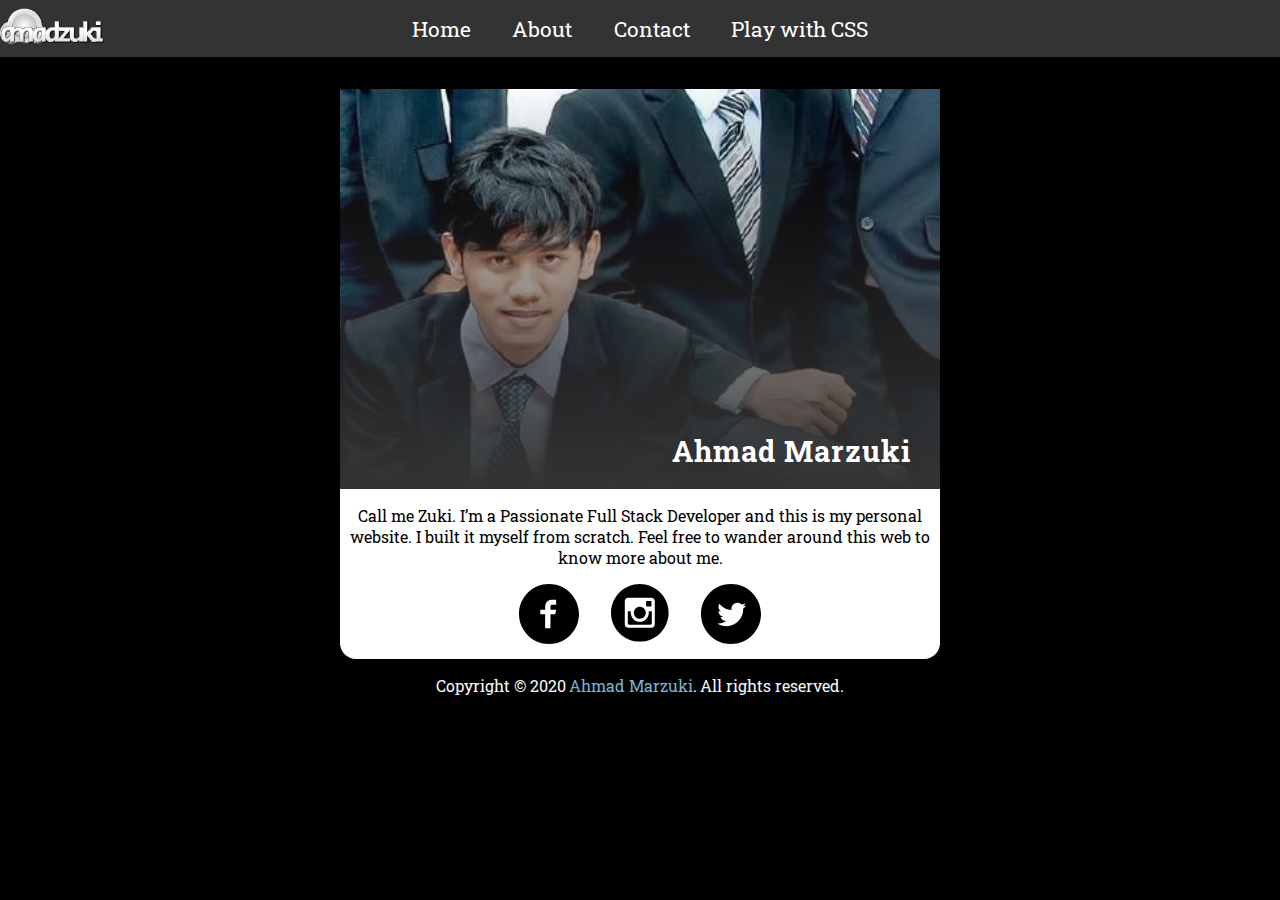
<file: index.html>
<!DOCTYPE html>
<html lang="en">
  <head>
    <meta charset="UTF-8" />
    <meta name="viewport" content="width=device-width, initial-scale=1.0" />
    <meta http-equiv="X-UA-Compatible" content="ie=edge" />
    <title>Ahmad Marzuki</title>
    <link
      href="https://fonts.googleapis.com/css?family=Roboto+Slab:400,700&display=swap"
      rel="stylesheet"
    />
    <link rel="stylesheet" href="index.css" />
    <link
      rel="shortcut icon"
      type="image/x-icon"
      href="images/logo-amadzuki.svg"
    />
  </head>

  <body>
    <!-- Navigation -->
    <nav class="navigation">
      <a href="index.html">Home</a>
      <a href="about/index.html">About</a>
      <a href="contact/index.html">Contact</a>
      <div class="dropdown">
        <a href="index.html">Play with CSS</a>
        <div class="sub-navigation">
          <ul>
            <li>
              <a href="tryframeworks/bootstrap/index.html">Bootstrap</a>
            </li>
            <li>Material</li>
            <li>Zurb</li>
            <li>Semantic UI</li>
            <li>Bulma</li>
            <li>Pure UI</li>
            <li>Tailwind</li>
          </ul>
        </div>
      </div>
    </nav>

    <main>
      <section class="card">
        <div class="photo">
          <h1>Ahmad Marzuki</h1>
        </div>
        <div class="intro">
          <p>
            Call me Zuki. I’m a Passionate Full Stack Developer and this is my
            personal website. I built it myself from scratch. Feel free to
            wander around this web to know more about me.
          </p>
        </div>
        <div class="social-media">
          <a href="https://web.facebook.com/amadzuki7" target="_blank">
            <img src="images/facebook.svg" alt="facebook" />
          </a>
          <a href="https://www.instagram.com/amadzuki" target="_blank">
            <img src="images/instagram.svg" alt="instagram" />
          </a>
          <a href="https://twitter.com/amadzuki" target="_blank">
            <img src="images/twitter.svg" alt="twitter" />
          </a>
        </div>
      </section>
    </main>

    <!-- Footer, Credits, and Copyright -->
    <footer class="footer">
      <p>
        <span>Copyright &copy; 2020</span>
        <a href="https://github.com/amadzuki">Ahmad Marzuki</a>.
        <span>All rights reserved.</span>
      </p>
    </footer>
  </body>
</html>
</file>
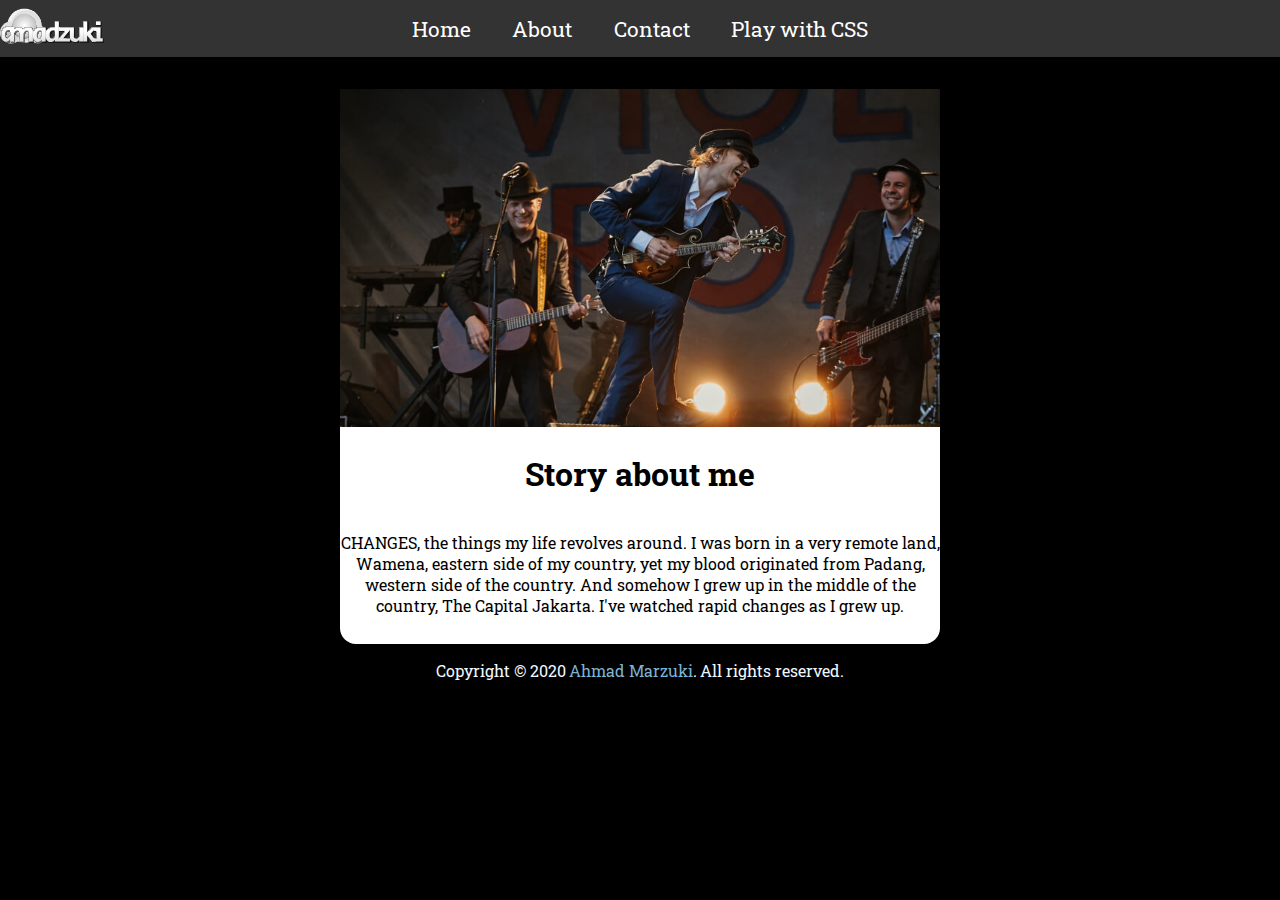
<file: about/index.html>
<!DOCTYPE html>
<html lang="en">
  <head>
    <meta charset="UTF-8" />
    <meta name="viewport" content="width=device-width, initial-scale=1.0" />
    <meta http-equiv="X-UA-Compatible" content="ie=edge" />
    <title>About me - Ahmad Marzuki</title>
    <link
      href="https://fonts.googleapis.com/css?family=Roboto+Slab:400,700&display=swap"
      rel="stylesheet"
    />
    <link rel="stylesheet" href="../index.css" />
  </head>

  <body>
    <!-- Navigation -->
    <nav class="navigation">
      <a href="../index.html">Home</a>
      <a href="../about/index.html">About</a>
      <a href="../contact/index.html">Contact</a>
      <a href="#CSS" class="dropdown">
        <div>Play with CSS</div>
        <div class="sub-navigation">
          <ul>
            <li>Bootstrap</li>
            <li>Material</li>
            <li>Zurb</li>
            <li>Semantic UI</li>
            <li>Bulma</li>
            <li>Pure UI</li>
            <li>Tailwind</li>
          </ul>
        </div>
      </a>
    </nav>

    <!-- Main Content -->
    <main>
      <section class="card">
        <div class="card-image">
          <img src="../images/about-me.jpg" alt="about-me" />
        </div>
        <div class="intro">
          <h1>Story about me</h1>
          <p>
            CHANGES, the things my life revolves around. I was born in a very
            remote land, Wamena, eastern side of my country, yet my blood
            originated from Padang, western side of the country. And somehow I
            grew up in the middle of the country, The Capital Jakarta. I've
            watched rapid changes as I grew up.
          </p>
        </div>
      </section>
    </main>

    <!-- Footer, Credits, and Copyright -->
    <footer class="footer">
      <p>
        <span>Copyright &copy; 2020</span>
        <a href="https://github.com/amadzuki">Ahmad Marzuki</a>.
        <span>All rights reserved.</span>
      </p>
    </footer>
  </body>
</html>
</file>
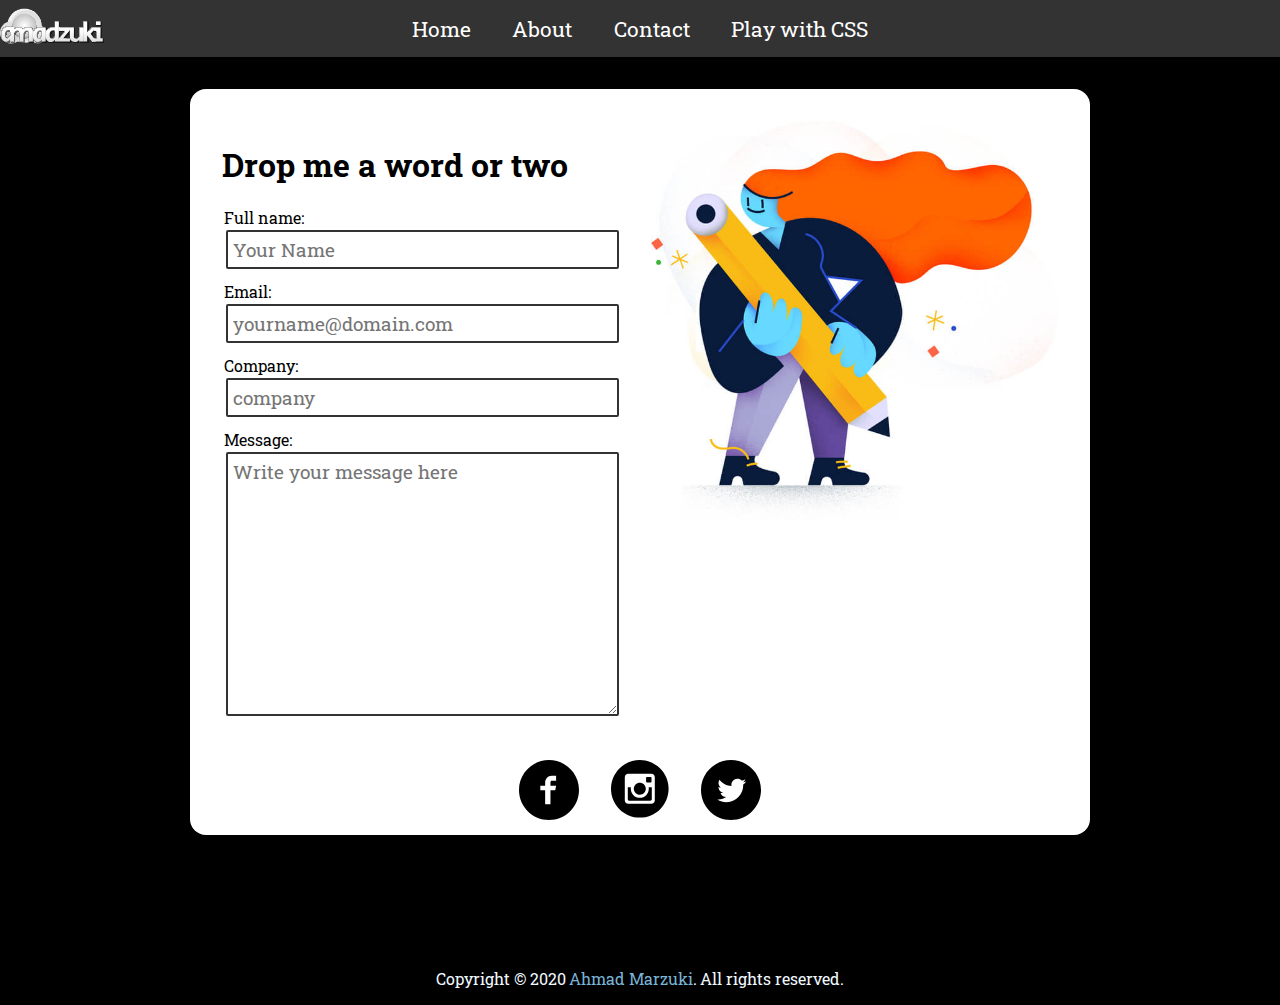
<file: contact/index.html>
<!DOCTYPE html>
<html lang="en">
  <head>
    <meta charset="UTF-8" />
    <meta name="viewport" content="width=device-width, initial-scale=1.0" />
    <meta http-equiv="X-UA-Compatible" content="ie=edge" />
    <title>Contact me - Ahmad Marzuki</title>
    <link
      href="https://fonts.googleapis.com/css?family=Roboto+Slab:400,700&display=swap"
      rel="stylesheet"
    />
    <link rel="stylesheet" href="../index.css" />
  </head>

  <body>
    <!-- Navigation -->
    <nav class="navigation">
      <a href="../index.html">Home</a>
      <a href="../about/index.html">About</a>
      <a href="../contact/index.html">Contact</a>
      <a href="#CSS" class="dropdown">
        <div>Play with CSS</div>
        <div class="sub-navigation">
          <ul>
            <li>Bootstrap</li>
            <li>Material</li>
            <li>Zurb</li>
            <li>Semantic UI</li>
            <li>Bulma</li>
            <li>Pure UI</li>
            <li>Tailwind</li>
          </ul>
        </div>
      </a>
    </nav>

    <!-- Main Content -->
    <main>
      <section class="card">
        <div class="subcard">
          <form class="form">
            <h1>Drop me a word or two</h1>
            <fieldset>
              <label for="full-name">Full name:</label>
              <input
                name="full-name"
                type="text"
                placeholder="Your Name"
                required
              />
            </fieldset>
            <fieldset>
              <label for="email">Email:</label>
              <input
                name="email"
                type="email"
                placeholder="yourname@domain.com"
                required
              />
            </fieldset>
            <fieldset>
              <label for="company">Company:</label>
              <input name="company" type="text" placeholder="company" />
            </fieldset>
            <fieldset>
              <label for="message">Message:</label>
              <textarea
                name="message"
                cols="30"
                rows="10"
                placeholder="Write your message here"
              ></textarea>
            </fieldset>
          </form>

          <aside class="illustration">
            <img src="../images/contact.jpg" alt="contact-illustration" />
          </aside>
        </div>
        <div class="social-media">
          <a href="https://web.facebook.com/amadzuki7" target="_blank">
            <img src="../images/facebook.svg" alt="facebook" />
          </a>
          <a href="https://www.instagram.com/amadzuki" target="_blank">
            <img src="../images/instagram.svg" alt="instagram" />
          </a>
          <a href="https://twitter.com/amadzuki" target="_blank">
            <img src="../images/twitter.svg" alt="twitter" />
          </a>
        </div>
      </section>

      <!-- Links -->
      <p>
        Or find me at the following social medias
      </p>
      <section>
        <a href="https://web.facebook.com/" target="_blank">
          <img src="../images/facebook.svg" alt="facebook" />
        </a>
        <a href="https://www.instagram.com/amadzuki" target="_blank">
          <img src="../images/instagram.svg" alt="instagram" />
        </a>
        <a href="https://twitter.com" target="_blank">
          <img src="../images/twitter.svg" alt="twitter" />
        </a>
        <a href="https://youtube.com" target="_blank">
          <img src="../images/youtube.svg" alt="youtube" />
        </a>
      </section>
    </main>

    <!-- Footer, Credits, and Copyright -->
    <footer class="footer">
      <p>
        <span>Copyright &copy; 2020</span>
        <a href="https://github.com/amadzuki">Ahmad Marzuki</a>.
        <span>All rights reserved.</span>
      </p>
    </footer>
  </body>
</html>
</file>
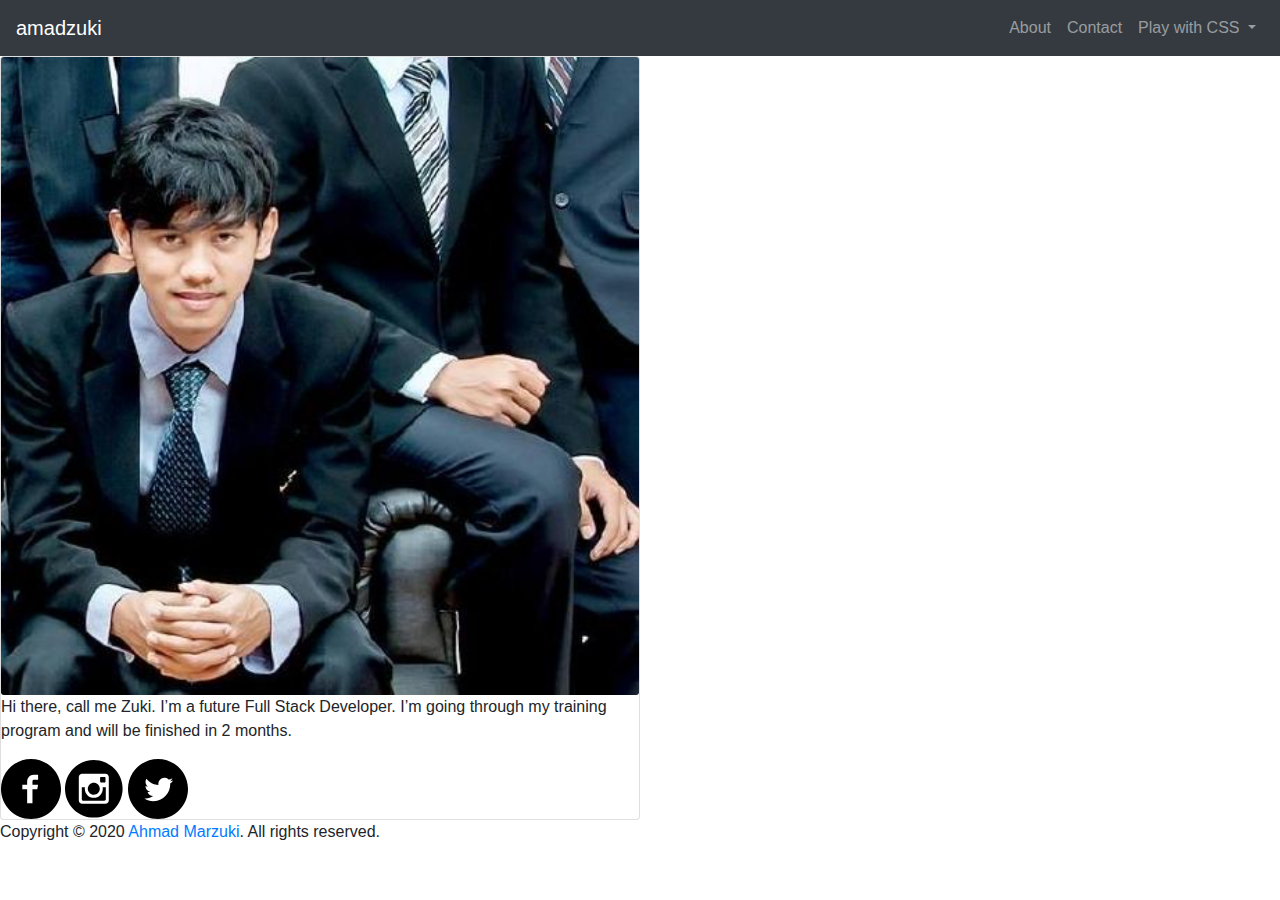
<file: tryframeworks/bootstrap/index.html>
<!DOCTYPE html>
<html lang="en">
  <head>
    <meta charset="UTF-8" />
    <meta name="viewport" content="width=device-width, initial-scale=1.0" />
    <meta http-equiv="X-UA-Compatible" content="ie=edge" />
    <title>Ahmad Marzuki</title>
    <link
      href="https://fonts.googleapis.com/css?family=Roboto+Slab:400,700&display=swap"
      rel="stylesheet"
    />
    <link
      rel="stylesheet"
      href="https://stackpath.bootstrapcdn.com/bootstrap/4.4.1/css/bootstrap.min.css"
      integrity="sha384-Vkoo8x4CGsO3+Hhxv8T/Q5PaXtkKtu6ug5TOeNV6gBiFeWPGFN9MuhOf23Q9Ifjh"
      crossorigin="anonymous"
    />
  </head>

  <body>
    <!-- Navigation -->
    <nav class="navbar navbar-dark  bg-dark navbar-expand-lg">
      <a class="navbar-brand" href="../../index.html">amadzuki</a>
      <button
        class="navbar-toggler"
        type="button"
        data-toggle="collapse"
        data-target="#navbarNavDropdown"
        aria-controls="navbarNavDropdown"
        aria-expanded="false"
        aria-label="Toggle navigation"
      >
        <span class="navbar-toggler-icon"></span>
      </button>
      <div
        class="collapse navbar-collapse justify-content-end"
        id="navbarNavDropdown"
      >
        <ul class="navbar-nav">
          <li class="nav-item">
            <a class="nav-link" href="about.html">About</a>
          </li>
          <li class="nav-item">
            <a class="nav-link" href="contact.html">Contact</a>
          </li>
          <li class="nav-item dropdown">
            <a
              class="nav-link dropdown-toggle"
              href="#"
              id="navbarDropdownMenuLink"
              role="button"
              data-toggle="dropdown"
              aria-haspopup="true"
              aria-expanded="false"
            >
              Play with CSS
            </a>
            <div
              class="dropdown-menu dropdown-menu-right"
              aria-labelledby="navbarDropdownMenuLink"
            >
              <a class="dropdown-item" href="#">Material</a>
              <a class="dropdown-item" href="#">Zurb</a>
              <a class="dropdown-item" href="#">Semantic UI</a>
              <a class="dropdown-item" href="#">Bulma</a>
              <a class="dropdown-item" href="#">Pure UI</a>
              <a class="dropdown-item" href="#">Tailwind</a>
            </div>
          </li>
        </ul>
      </div>
    </nav>

    <main>
      <section class="card w-50">
        <img src="/images/marzuki.jpeg" class="card-img" alt="ahmad-marzuki" />
        <div class="card-img-overlay align-self-end">
          <h1 class="card-title text-white text-right ">
            Ahmad Marzuki
          </h1>
        </div>
        <div class="intro">
          <p>
            Hi there, call me Zuki. I’m a future Full Stack Developer. I’m going
            through my training program and will be finished in 2 months.
          </p>
        </div>
        <div class="social-media">
          <a href="https://web.facebook.com/amadzuki7" target="_blank">
            <img src="../../images/facebook.svg" alt="facebook" />
          </a>
          <a href="https://www.instagram.com/amadzuki" target="_blank">
            <img src="../../images/instagram.svg" alt="instagram" />
          </a>
          <a href="https://twitter.com/amadzuki" target="_blank">
            <img src="../../images/twitter.svg" alt="twitter" />
          </a>
        </div>
      </section>
    </main>

    <!-- Footer, Credits, and Copyright -->
    <footer class="footer">
      <p>
        <span>Copyright &copy; 2020</span>
        <a href="https://github.com/amadzuki">Ahmad Marzuki</a>.
        <span>All rights reserved.</span>
      </p>
    </footer>

    <script
      src="https://code.jquery.com/jquery-3.4.1.slim.min.js"
      integrity="sha384-J6qa4849blE2+poT4WnyKhv5vZF5SrPo0iEjwBvKU7imGFAV0wwj1yYfoRSJoZ+n"
      crossorigin="anonymous"
    ></script>
    <script
      src="https://cdn.jsdelivr.net/npm/popper.js@1.16.0/dist/umd/popper.min.js"
      integrity="sha384-Q6E9RHvbIyZFJoft+2mJbHaEWldlvI9IOYy5n3zV9zzTtmI3UksdQRVvoxMfooAo"
      crossorigin="anonymous"
    ></script>
    <script
      src="https://stackpath.bootstrapcdn.com/bootstrap/4.4.1/js/bootstrap.min.js"
      integrity="sha384-wfSDF2E50Y2D1uUdj0O3uMBJnjuUD4Ih7YwaYd1iqfktj0Uod8GCExl3Og8ifwB6"
      crossorigin="anonymous"
    ></script>
  </body>
</html>
</file>
<file: index.css>
body {
  margin: 0;
  background-color: black;
  font-family: "Roboto Slab", sans-serif;
}

a {
  text-decoration: none;
  color: inherit;
  background-color: inherit;
  white-space: nowrap;
}

nav li {
  text-align: center;
}

.dropdown {
  color: #fff;
  padding: 0.7em 1em;
}
.sub-navigation {
  display: none;
}

.dropdown:hover .sub-navigation {
  display: flex;
  position: absolute;
  opacity: 0.8;
  margin-left: -20px;
  margin-top: 14px;
  background-color: #333;
  width: 200px;
}

li {
  list-style: none;
}

.dropdown ul li:hover {
  color: hotpink;
}

.navigation {
  display: flex;
  font-size: 1.3rem;
  background-color: #333333;
  background-image: url(images/logo-amadzuki.svg);
  background-repeat: no-repeat;
  background-size: 5em 2.5em;
  padding: 0;
  justify-content: center;
}

.navigation > * {
  display: block;
  color: #ffffff;
  padding: 0.7em 1em;
}
.navigation a:hover,
.dropdown:hover {
  background-color: rgb(80, 73, 80);
}

main {
  display: flex;
  width: 100%;
  flex-direction: column;
  align-items: center;
}

.card {
  margin-top: 2em;
  background-color: white;
  padding-bottom: 0.7em;
  border-radius: 1rem;
}

.card-image img {
  max-width: 600px;
}

.intro p {
  width: 600px;
  text-align: center;
}

main .photo {
  height: 400px;
  width: 600px;
  background-image: linear-gradient(
      hsla(360, 100%, 100%, 0),
      hsla(0, 0%, 20%, 1)
    ),
    url("images/marzuki.jpeg");
  background-repeat: no-repeat;
  background-size: cover;
  display: flex;
  justify-content: flex-end;
  align-items: flex-end;
}

.photo h1 {
  font-weight: 700;
  font-size: 1.8em;
  letter-spacing: 1px;
  color: #ffffff;
  margin-right: 1em;
}

.intro {
  display: flex;
  flex-direction: column;
  align-items: center;
}

.social-media {
  display: flex;
  justify-content: center;
}

.social-media a {
  margin: 0 1em;
}

.footer p {
  display: flex;
  justify-content: center;
  color: aliceblue;
}

.footer p span {
  margin: 0 3px;
}

.footer a {
  color: rgb(122, 180, 214);
}

.contact {
  display: flex;
}

.form {
  display: flex;
  flex-direction: column;
}

.illustration img {
  max-width: 600px;
  max-height: 400px;
}

.subcard {
  display: flex;
  margin: 1rem;
}

.subcard > * {
  margin: 1em;
}

input,
textarea {
  font-size: 1.2em;
  padding: 5px;
  font-family: inherit;
  margin: 2px;
  box-sizing: border-box;
  width: 100%;
  border: 2px solid #333;
  border-radius: 2px;
}

textarea {
  resize: vertical;
}

fieldset {
  padding: 0;
  border: none;
  display: flex;
  flex-direction: column;
  margin-bottom: 10px;
}
</file>
